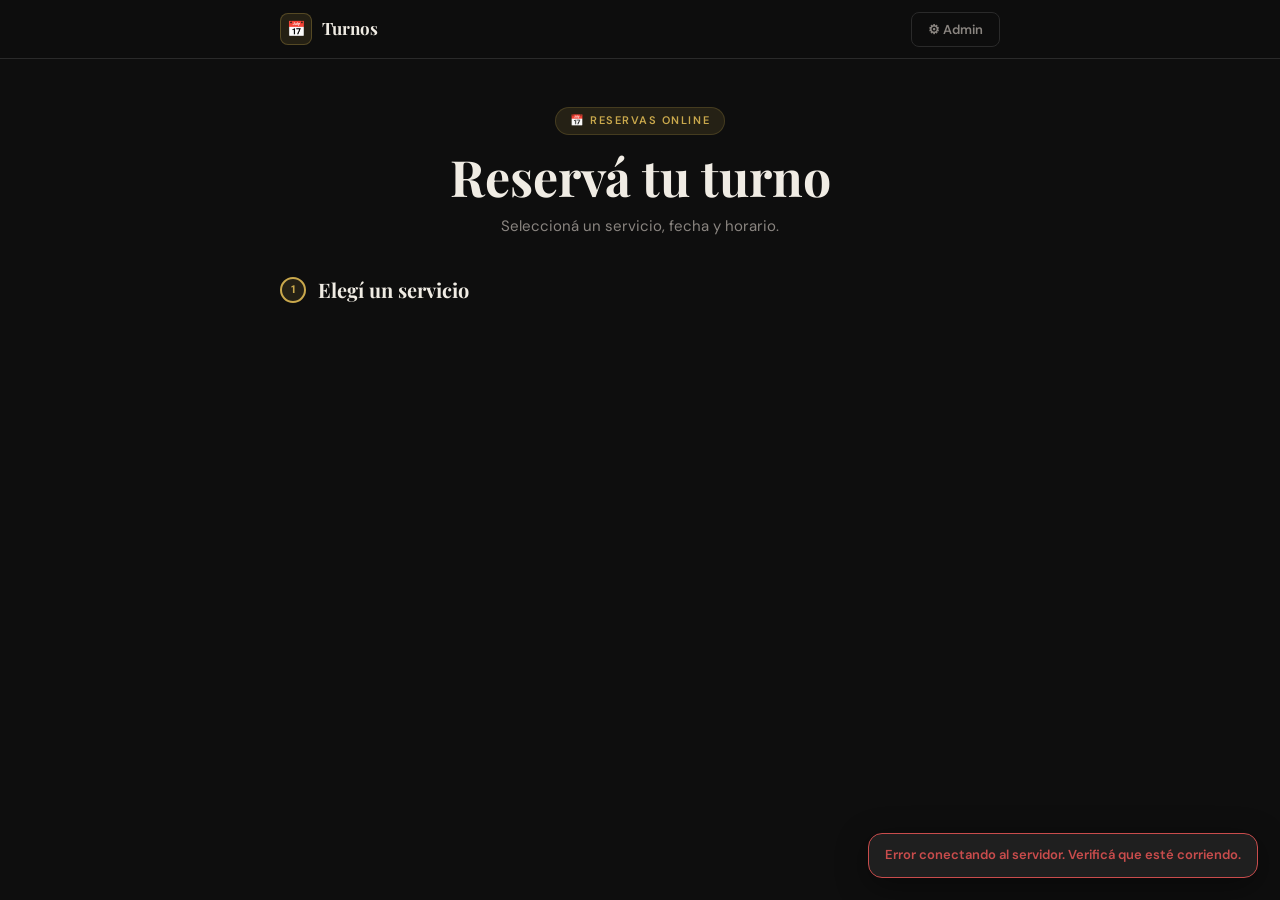
<file: index.html>
<!DOCTYPE html>
<html lang="es">
<head>
  <meta charset="UTF-8" />
  <meta name="viewport" content="width=device-width, initial-scale=1.0" />
  <title>Turnos</title>
  <link rel="preconnect" href="https://fonts.googleapis.com" />
  <link href="https://fonts.googleapis.com/css2?family=Playfair+Display:wght@400;700&family=DM+Sans:wght@300;400;500;600&display=swap" rel="stylesheet" />
  <link rel="stylesheet" href="styles.css" />
  <link rel="stylesheet" href="ux-styles.css" />
</head>
<body>

  <header class="header">
    <div class="header-inner">
      <a class="brand" href="#">
        <div class="brand-icon" id="brand-icon">📅</div>
        <div>
          <div class="brand-name" id="brand-name">Turnos</div>
          <div class="brand-cat"  id="brand-cat"></div>
        </div>
      </a>
      <div class="header-actions">
        <div class="biz-selector-wrap hidden" id="biz-selector-wrap">
          <button class="biz-selector-btn" id="biz-selector-btn">
            <span class="biz-emoji" id="biz-sel-emoji">📅</span>
            <span class="biz-label" id="biz-sel-label">Elegir negocio</span>
            <span class="chevron">▼</span>
          </button>
          <div class="biz-dropdown hidden" id="biz-dropdown"></div>
        </div>
        <button class="btn btn-ghost" id="btn-open-admin">⚙ Admin</button>
      </div>
    </div>
  </header>

  <main class="page-wrap">

    <section class="hero">
      <span class="hero-eyebrow" id="hero-eyebrow">📅 Reservas online</span>
      <h1 class="hero-title"    id="hero-title">Reservá tu turno</h1>
      <p  class="hero-subtitle" id="hero-subtitle">Seleccioná un servicio, fecha y horario.</p>
    </section>

    <section class="step-section" id="step-service">
      <div class="step-header">
        <div class="step-badge">1</div>
        <h2 class="step-title">Elegí un servicio</h2>
      </div>
      <div class="services-grid" id="services-grid"></div>
    </section>

    <section class="step-section hidden" id="step-datetime">
      <div class="step-header">
        <div class="step-badge">2</div>
        <h2 class="step-title">Elegí fecha y hora</h2>
      </div>
      <div class="date-picker-wrap">
        <label class="field-label" for="date-input">Fecha</label>
        <input type="date" id="date-input" class="field-input" />
      </div>
      <p class="slots-hint" id="slots-hint">Seleccioná una fecha para ver los turnos disponibles.</p>
      <div class="slots-grid" id="slots-grid"></div>
    </section>

    <section class="step-section hidden" id="step-form">
      <div class="step-header">
        <div class="step-badge">3</div>
        <h2 class="step-title">Tus datos</h2>
      </div>
      <div class="selection-pills" id="selection-pills"></div>
      <div class="form-card">
        <div class="form-grid">
          <div class="field-group">
            <label class="field-label" for="inp-name">Nombre *</label>
            <input type="text"  id="inp-name"  class="field-input" placeholder="Tu nombre" />
            <span class="field-error hidden" id="err-name">⚠ Ingresá tu nombre</span>
          </div>
          <div class="field-group">
            <label class="field-label" for="inp-phone">Teléfono *</label>
            <input type="tel"   id="inp-phone" class="field-input" placeholder="351 123 4567" />
            <span class="field-error hidden" id="err-phone">⚠ Teléfono inválido</span>
          </div>
          <div class="field-group full">
            <label class="field-label" for="inp-email">Email <span class="optional-tag">(opcional)</span></label>
            <input type="email" id="inp-email" class="field-input" placeholder="tu@email.com" />
          </div>
          <div class="field-group full">
            <label class="field-label" for="inp-notes">Notas <span class="optional-tag">(opcional)</span></label>
            <textarea id="inp-notes" class="field-input" placeholder="Algo que quieras aclararnos…"></textarea>
          </div>
        </div>
        <button class="btn btn-primary btn-lg" id="btn-confirm">Confirmar turno →</button>
      </div>
    </section>

  </main>

  <!-- Modal confirmación -->
  <div class="modal-overlay hidden" id="modal-confirm">
    <div class="modal-card">
      <div class="modal-ring">✓</div>
      <h2 class="modal-title">¡Turno confirmado!</h2>
      <p  class="modal-sub">Te esperamos. ¡Hasta pronto!</p>
      <div class="modal-detail-card" id="modal-details"></div>
      <div class="modal-actions">
        <a class="btn-whatsapp" id="btn-whatsapp" href="#" target="_blank">📲 Enviar por WhatsApp</a>
        <button class="btn btn-ghost" id="btn-new-booking">Hacer otra reserva</button>
      </div>
    </div>
  </div>

  <!-- Panel admin -->
  <div class="admin-overlay hidden" id="admin-overlay">
    <div class="admin-drawer">
      <div class="drawer-header">
        <h2 class="drawer-title">Administración</h2>
        <button class="drawer-close" id="btn-close-admin">✕</button>
      </div>
      <div class="drawer-tabs">
        <button class="drawer-tab active" data-tab="today">Hoy</button>
        <button class="drawer-tab"        data-tab="bookings">Todos</button>
        <button class="drawer-tab"        data-tab="blocked">Bloquear</button>
        <button class="drawer-tab"        data-tab="services">Servicios</button>
        <button class="drawer-tab"        data-tab="stats">Stats</button>
        <button class="drawer-tab"        data-tab="config">⚙️ Config</button>
      </div>

      <!-- Tab Turnos (todos) -->
      <div class="drawer-body hidden" id="tab-bookings">
        <div class="filter-row">
          <div class="field-group" style="flex:1">
            <label class="field-label" for="admin-date-filter">Filtrar por fecha</label>
            <input type="date" id="admin-date-filter" class="field-input" />
          </div>
          <button class="btn btn-ghost" id="btn-clear-filter" style="flex-shrink:0">Ver todos</button>
        </div>
        <p id="admin-count-all" style="font-size:12px;color:var(--text-muted);font-weight:600"></p>
        <div id="admin-list-all"></div>
        <button class="btn btn-danger" id="btn-delete-all" style="margin-top:auto">🗑 Borrar todos los turnos</button>
      </div>

      <!-- Tab Servicios -->
      <div class="drawer-body hidden" id="tab-services">
        <p class="section-label">Servicios activos</p>
        <div class="service-list-admin" id="admin-service-list"></div>
        <p class="section-label" style="margin-top:6px">Agregar servicio</p>
        <div class="add-service-form">
          <div class="add-service-grid">
            <div class="field-group">
              <label class="field-label">Ícono (emoji)</label>
              <input type="text"   id="ns-icon"     class="field-input" placeholder="💈" maxlength="2" />
            </div>
            <div class="field-group">
              <label class="field-label">Nombre</label>
              <input type="text"   id="ns-name"     class="field-input" placeholder="Corte" />
            </div>
            <div class="field-group">
              <label class="field-label">Duración (min)</label>
              <input type="number" id="ns-duration" class="field-input" placeholder="30" min="5" />
            </div>
            <div class="field-group">
              <label class="field-label">Precio ($)</label>
              <input type="number" id="ns-price"    class="field-input" placeholder="2500" min="0" />
            </div>
          </div>
          <button class="btn btn-primary" id="btn-add-service">+ Agregar servicio</button>
        </div>
      </div>

      <!-- Tab Stats -->
      <div class="drawer-body hidden" id="tab-stats">
        <div class="stat-grid" id="stats-grid"></div>
        <div id="stats-breakdown" style="margin-top:8px"></div>
      </div>

      <!-- Tab Hoy -->
      <div class="drawer-body hidden" id="tab-today">
        <p id="admin-count" style="font-size:12px;color:var(--text-muted);font-weight:600"></p>
        <div id="admin-list"></div>
      </div>

      <!-- Tab Bloquear fechas -->
      <div class="drawer-body hidden" id="tab-blocked">
        <p class="section-label">Bloquear una fecha</p>
        <div class="add-service-form">
          <div class="field-group">
            <label class="field-label">Fecha a bloquear</label>
            <input type="date" id="blocked-date-input" class="field-input" />
          </div>
          <div class="field-group">
            <label class="field-label">Motivo</label>
            <input type="text" id="blocked-reason-input" class="field-input" placeholder="Ej: Feriado, Vacaciones..." />
          </div>
          <button class="btn btn-primary" id="btn-add-blocked">🚫 Bloquear fecha</button>
        </div>
        <p class="section-label" style="margin-top:8px">Fechas bloqueadas</p>
        <p id="blocked-count" style="font-size:12px;color:var(--text-muted);font-weight:600"></p>
        <div id="blocked-list"></div>
      </div>

      <!-- Tab Config -->
      <div class="drawer-body hidden" id="tab-config">
      </div>

    </div>
  </div>

  <script src="config.js?v=5"></script>
  <script src="db.js?v=5"></script>
  <script src="app.js?v=5"></script>
  <script src="ux.js?v=2"></script>
</body>
</html>
</file>
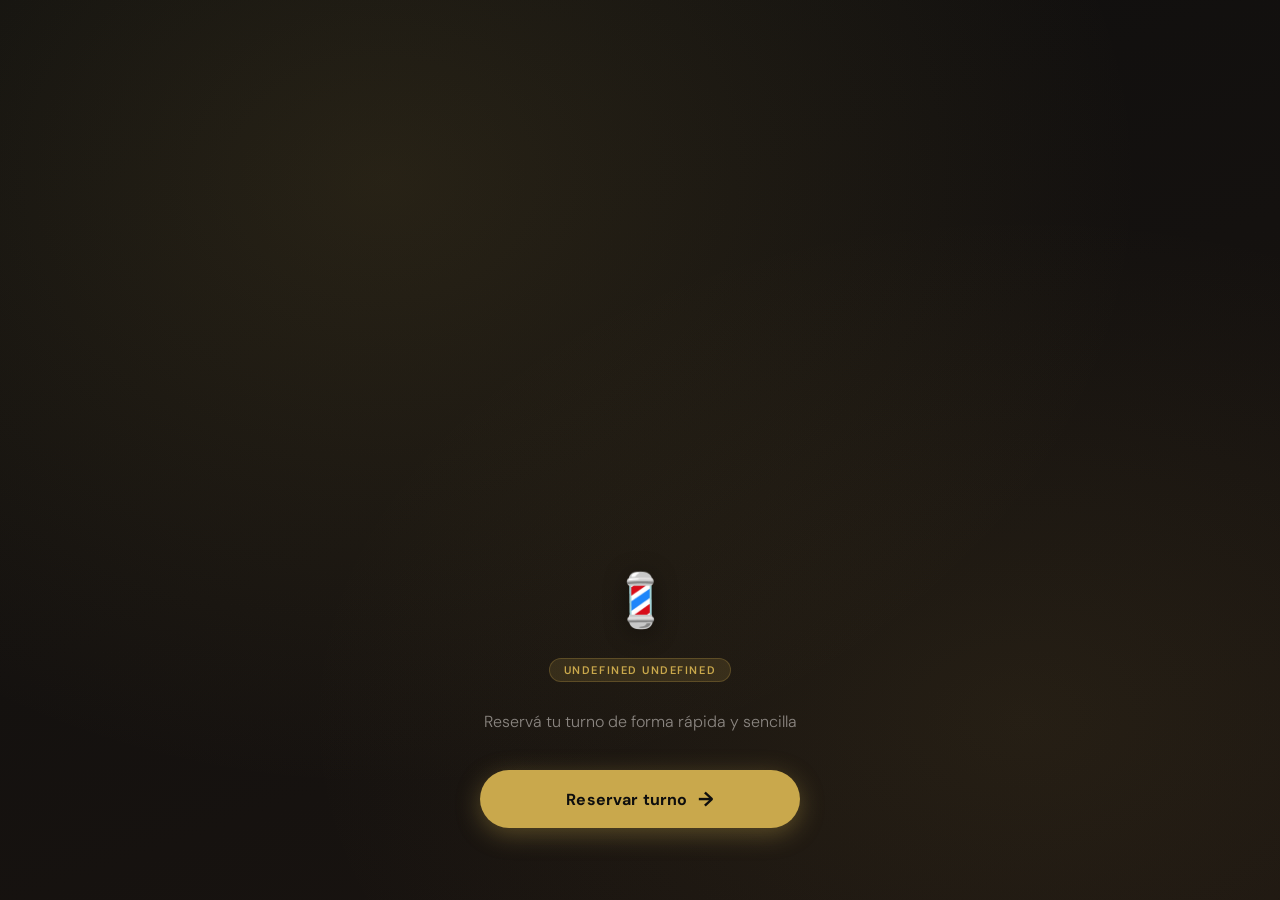
<file: landing.html>
<!DOCTYPE html>
<html lang="es">
<head>
  <meta charset="UTF-8" />
  <meta name="viewport" content="width=device-width, initial-scale=1.0" />
  <title>Bienvenido</title>
  <link rel="preconnect" href="https://fonts.googleapis.com" />
  <link href="https://fonts.googleapis.com/css2?family=Playfair+Display:wght@400;700&family=DM+Sans:wght@300;400;500;600&display=swap" rel="stylesheet" />
  <style>
    *, *::before, *::after { box-sizing: border-box; margin: 0; padding: 0; }

    :root {
      --accent:       #c9a84c;
      --accent-light: #e2c97e;
      --accent-dim:   rgba(201,168,76,0.15);
      --bg:           #0e0e0e;
      --text:         #f0ece4;
      --text-sub:     #8a8580;
    }

    html, body {
      height: 100%;
      background: var(--bg);
      color: var(--text);
      font-family: 'DM Sans', sans-serif;
      overflow: hidden;
    }

    /* ── FONDO ── */
    .bg-layer {
      position: fixed;
      inset: 0;
      z-index: 0;
    }

    /* Imagen de fondo — reemplazá 'tu-foto.jpg' por el nombre de tu imagen */
    .bg-image {
      width: 100%;
      height: 100%;
      object-fit: cover;
      object-position: center;
      display: block;
    }

    /* Overlay oscuro sobre la imagen para que el texto se lea bien */
    .bg-overlay {
      position: absolute;
      inset: 0;
      background: linear-gradient(
        to bottom,
        rgba(14,14,14,0.3) 0%,
        rgba(14,14,14,0.55) 40%,
        rgba(14,14,14,0.85) 100%
      );
    }

    /* Fallback si no hay imagen — degradado oscuro dorado */
    .bg-gradient {
      position: absolute;
      inset: 0;
      background: radial-gradient(ellipse at 30% 20%, rgba(201,168,76,0.12) 0%, transparent 60%),
                  radial-gradient(ellipse at 80% 80%, rgba(201,168,76,0.08) 0%, transparent 50%),
                  linear-gradient(160deg, #0e0e0e 0%, #1a1410 100%);
    }

    /* ── CONTENIDO ── */
    .content {
      position: relative;
      z-index: 1;
      height: 100vh;
      display: flex;
      flex-direction: column;
      align-items: center;
      justify-content: flex-end;
      padding: 0 24px 52px;
      text-align: center;
    }

    /* Logo / foto del negocio */
    .logo-wrap {
      margin-bottom: 24px;
    }

    /* Si tenés un logo en imagen, descomentá esto y ponés tu archivo */
    /*
    .logo-img {
      width: 90px;
      height: 90px;
      border-radius: 50%;
      border: 2px solid var(--accent);
      object-fit: cover;
      box-shadow: 0 0 30px rgba(201,168,76,0.3);
    }
    */

    .logo-emoji {
      font-size: 52px;
      display: block;
      filter: drop-shadow(0 4px 12px rgba(0,0,0,0.4));
    }

    .badge {
      display: inline-block;
      font-size: 11px;
      font-weight: 600;
      letter-spacing: 0.14em;
      text-transform: uppercase;
      color: var(--accent);
      background: var(--accent-dim);
      border: 1px solid rgba(201,168,76,0.25);
      padding: 4px 14px;
      border-radius: 20px;
      margin-bottom: 16px;
    }

    .title {
      font-family: 'Playfair Display', serif;
      font-size: clamp(36px, 10vw, 64px);
      font-weight: 700;
      line-height: 1.05;
      margin-bottom: 12px;
      letter-spacing: -0.02em;
      text-shadow: 0 2px 20px rgba(0,0,0,0.5);
    }

    .subtitle {
      font-size: 16px;
      color: var(--text-sub);
      font-weight: 300;
      margin-bottom: 36px;
      max-width: 320px;
      line-height: 1.5;
    }

    /* Botón principal */
    .btn-reservar {
      display: inline-flex;
      align-items: center;
      gap: 10px;
      background: var(--accent);
      color: #0e0e0e;
      font-family: 'DM Sans', sans-serif;
      font-size: 16px;
      font-weight: 700;
      padding: 16px 36px;
      border-radius: 50px;
      text-decoration: none;
      transition: all 0.2s ease;
      box-shadow: 0 6px 24px rgba(201,168,76,0.35);
      letter-spacing: 0.01em;
      width: 100%;
      max-width: 320px;
      justify-content: center;
    }

    .btn-reservar:hover {
      background: var(--accent-light);
      transform: translateY(-2px);
      box-shadow: 0 10px 32px rgba(201,168,76,0.45);
    }

    .btn-reservar:active {
      transform: translateY(0);
    }

    .btn-arrow {
      font-size: 20px;
      transition: transform 0.2s ease;
    }

    .btn-reservar:hover .btn-arrow {
      transform: translateX(4px);
    }

    /* Info del negocio (horario, dirección) */
    .info-pills {
      display: flex;
      flex-wrap: wrap;
      justify-content: center;
      gap: 8px;
      margin-top: 20px;
    }

    .info-pill {
      font-size: 12px;
      color: var(--text-sub);
      background: rgba(255,255,255,0.06);
      border: 1px solid rgba(255,255,255,0.1);
      padding: 5px 12px;
      border-radius: 20px;
    }

    /* Animación de entrada */
    .content > * {
      animation: fade-up 0.6s ease both;
    }
    .logo-wrap  { animation-delay: 0.1s; }
    .badge      { animation-delay: 0.2s; }
    .title      { animation-delay: 0.3s; }
    .subtitle   { animation-delay: 0.4s; }
    .btn-reservar { animation-delay: 0.5s; }
    .info-pills { animation-delay: 0.6s; }

    @keyframes fade-up {
      from { opacity: 0; transform: translateY(20px); }
      to   { opacity: 1; transform: translateY(0); }
    }
  </style>
</head>
<body>

  <!-- FONDO -->
  <div class="bg-layer">
    <!--
      OPCIÓN A — Foto del local:
      1. Copiá tu foto a esta misma carpeta
      2. Reemplazá "tu-foto.jpg" por el nombre de tu archivo
      3. Descomentá las líneas de abajo y borrá el div bg-gradient
    -->
    <!--
    <img class="bg-image" src="tu-foto.jpg" alt="Local" />
    <div class="bg-overlay"></div>
    -->

    <!-- OPCIÓN B — Sin foto (degradado oscuro) — borrá esto si usás foto -->
    <div class="bg-gradient"></div>
  </div>

  <!-- CONTENIDO -->
  <div class="content">

    <div class="logo-wrap">
      <!--
        OPCIÓN A — Logo en imagen:
        <img class="logo-img" src="logo.png" alt="Logo" />

        OPCIÓN B — Emoji (cambiá por el que quieras):
      -->
      <span class="logo-emoji">💈</span>
    </div>

    <span class="badge" id="biz-category">Barbería profesional</span>

    <h1 class="title" id="biz-name">Tu negocio</h1>

    <p class="subtitle" id="biz-tagline">
      Reservá tu turno de forma rápida y sencilla
    </p>

    <!-- Al hacer click va a index.html (la app de reservas) -->
    <a class="btn-reservar" href="index.html">
      Reservar turno <span class="btn-arrow">→</span>
    </a>

    <div class="info-pills" id="info-pills"></div>

  </div>

  <script src="config.js?v=7"></script>
  <script src="db.js?v=7"></script>
  <script>
    document.addEventListener('DOMContentLoaded', function() {
      // Cargar datos del negocio activo
      const bizId = WHITE_LABEL.activeBusinessId;
      if (!bizId) return;

      const biz = getBusinessById(bizId);
      if (!biz) return;

      // Actualizar textos
      document.getElementById('biz-name').textContent     = biz.name;
      document.getElementById('biz-category').textContent = biz.emoji + ' ' + biz.category;
      document.getElementById('biz-tagline').textContent  = WHITE_LABEL.app.welcomeMessage;
      document.title = biz.name;

      // Aplicar color de acento del negocio
      document.documentElement.style.setProperty('--accent',      biz.theme.accent);
      document.documentElement.style.setProperty('--accent-light', biz.theme.accentLight);
      document.documentElement.style.setProperty('--accent-dim',   biz.theme.accentDim);

      // Pills de info (horario y dirección si existen)
      const pills = [];
      if (biz.schedule) {
        const blocks = biz.schedule.blocks;
        if (blocks) {
          const horario = blocks.map(b => b.startHour + ':00 – ' + b.endHour + ':00').join(' / ');
          pills.push('🕐 ' + horario);
        } else if (biz.schedule.startHour !== undefined) {
          pills.push('🕐 ' + biz.schedule.startHour + ':00 – ' + biz.schedule.endHour + ':00');
        }
      }
      if (biz.address) pills.push('📍 ' + biz.address);

      document.getElementById('info-pills').innerHTML =
        pills.map(p => '<span class="info-pill">' + p + '</span>').join('');
    });
  </script>

</body>
</html>
</file>
<file: styles.css>
/* ================================================================
   styles.css — Tema oscuro dorado
================================================================ */
:root {
  --accent:          #c9a84c;
  --accent-light:    #e2c97e;
  --accent-dim:      rgba(201,168,76,0.12);
  --bg-main:         #0e0e0e;
  --bg-card:         #161616;
  --bg-elevated:     #1f1f1f;
  --border:          #2a2a2a;
  --text-primary:    #f0ece4;
  --text-secondary:  #8a8580;
  --text-muted:      #4a4845;
  --success:         #4caf7d;
  --danger:          #c94c4c;
  --font-display:    'Playfair Display', serif;
  --font-body:       'DM Sans', sans-serif;
  --radius-sm:       8px;
  --radius-md:       14px;
  --radius-lg:       20px;
  --shadow-card:     0 4px 24px rgba(0,0,0,0.4);
  --shadow-accent:   0 0 20px rgba(201,168,76,0.15);
  --transition:      0.2s ease;
}

*, *::before, *::after { box-sizing: border-box; margin: 0; padding: 0; }
html { scroll-behavior: smooth; }

body {
  background: var(--bg-main);
  color: var(--text-primary);
  font-family: var(--font-body);
  font-size: 15px;
  line-height: 1.6;
  min-height: 100vh;
}

.hidden { display: none !important; }
button  { cursor: pointer; font-family: var(--font-body); }

/* ── LAYOUT ──────────────────────────────────────────────────── */
.page-wrap {
  max-width: 760px;
  margin: 0 auto;
  padding: 0 20px 80px;
}

/* ── HEADER ──────────────────────────────────────────────────── */
.header {
  background: rgba(14,14,14,0.9);
  backdrop-filter: blur(12px);
  border-bottom: 1px solid var(--border);
  position: sticky;
  top: 0;
  z-index: 100;
}

.header-inner {
  max-width: 760px;
  margin: 0 auto;
  padding: 0 20px;
  height: 58px;
  display: flex;
  align-items: center;
  justify-content: space-between;
  gap: 12px;
}

.brand { display: flex; align-items: center; gap: 10px; text-decoration: none; }

.brand-icon {
  width: 32px;
  height: 32px;
  border-radius: var(--radius-sm);
  background: var(--accent-dim);
  border: 1px solid rgba(201,168,76,0.3);
  display: flex;
  align-items: center;
  justify-content: center;
  font-size: 15px;
  transition: transform var(--transition);
}
.brand:hover .brand-icon { transform: rotate(-8deg) scale(1.08); }

.brand-name {
  font-family: var(--font-display);
  font-size: 17px;
  font-weight: 700;
  color: var(--text-primary);
}

.brand-cat { font-size: 11px; color: var(--text-muted); }

.header-actions { display: flex; align-items: center; gap: 8px; }

/* ── BUSINESS SELECTOR ───────────────────────────────────────── */
.biz-selector-wrap { position: relative; }

.biz-selector-btn {
  display: flex;
  align-items: center;
  gap: 6px;
  background: var(--bg-elevated);
  border: 1px solid var(--border);
  color: var(--text-secondary);
  font-size: 13px;
  font-weight: 500;
  padding: 7px 12px;
  border-radius: var(--radius-sm);
  transition: all var(--transition);
  max-width: 180px;
}
.biz-selector-btn:hover { border-color: var(--accent); color: var(--accent); }
.biz-selector-btn .biz-label { overflow: hidden; text-overflow: ellipsis; white-space: nowrap; }
.biz-selector-btn .chevron   { font-size: 9px; opacity: 0.5; margin-left: auto; flex-shrink: 0; }

.biz-dropdown {
  position: absolute;
  top: calc(100% + 6px);
  right: 0;
  background: var(--bg-card);
  border: 1px solid var(--border);
  border-radius: var(--radius-md);
  box-shadow: 0 12px 40px rgba(0,0,0,0.5);
  min-width: 220px;
  z-index: 200;
  overflow: hidden;
  animation: dd-in 0.15s ease;
}
@keyframes dd-in {
  from { opacity:0; transform:translateY(-6px); }
  to   { opacity:1; transform:translateY(0); }
}

.biz-dropdown-item {
  display: flex;
  align-items: center;
  gap: 10px;
  padding: 11px 14px;
  font-size: 13px;
  color: var(--text-primary);
  cursor: pointer;
  transition: background var(--transition);
  border: none;
  background: none;
  width: 100%;
  text-align: left;
}
.biz-dropdown-item:hover  { background: var(--bg-elevated); }
.biz-dropdown-item.active { background: var(--accent-dim); color: var(--accent); font-weight: 600; }
.biz-dropdown-item .biz-emoji { font-size: 17px; }
.biz-dropdown-item .biz-info  { display: flex; flex-direction: column; }
.biz-dropdown-item .biz-dname { font-weight: 600; font-size: 13px; }
.biz-dropdown-item .biz-dcat  { font-size: 11px; color: var(--text-muted); }
.biz-dropdown-check { margin-left: auto; color: var(--accent); }

/* ── BOTONES ─────────────────────────────────────────────────── */
.btn {
  display: inline-flex;
  align-items: center;
  gap: 6px;
  padding: 8px 16px;
  border-radius: var(--radius-sm);
  font-size: 13px;
  font-weight: 600;
  border: 1px solid transparent;
  transition: all var(--transition);
  text-decoration: none;
}

.btn-primary {
  background: var(--accent);
  color: #0e0e0e;
  border-color: var(--accent);
  font-weight: 700;
}
.btn-primary:hover {
  background: var(--accent-light);
  transform: translateY(-1px);
  box-shadow: 0 4px 14px rgba(201,168,76,0.3);
}

.btn-ghost {
  background: transparent;
  color: var(--text-secondary);
  border-color: var(--border);
}
.btn-ghost:hover { border-color: var(--accent); color: var(--accent); }

.btn-danger {
  background: transparent;
  color: var(--danger);
  border-color: rgba(201,76,76,0.3);
}
.btn-danger:hover { background: rgba(201,76,76,0.08); border-color: var(--danger); }

.btn-lg {
  padding: 14px 28px;
  font-size: 15px;
  border-radius: var(--radius-md);
  width: 100%;
  justify-content: center;
}

/* ── HERO ────────────────────────────────────────────────────── */
.hero {
  padding: 48px 0 36px;
  text-align: center;
}

.hero-eyebrow {
  display: inline-block;
  font-size: 11px;
  font-weight: 600;
  letter-spacing: 0.14em;
  text-transform: uppercase;
  color: var(--accent);
  background: var(--accent-dim);
  border: 1px solid rgba(201,168,76,0.2);
  padding: 4px 14px;
  border-radius: 20px;
  margin-bottom: 14px;
}

.hero-title {
  font-family: var(--font-display);
  font-size: clamp(30px, 7vw, 50px);
  font-weight: 700;
  color: var(--text-primary);
  margin-bottom: 10px;
  line-height: 1.1;
}

.hero-subtitle {
  color: var(--text-secondary);
  font-size: 15px;
}

/* ── STEP SECTIONS ───────────────────────────────────────────── */
.step-section {
  margin-bottom: 44px;
  animation: reveal 0.35s ease both;
}
@keyframes reveal {
  from { opacity:0; transform:translateY(14px); }
  to   { opacity:1; transform:translateY(0); }
}

.step-header {
  display: flex;
  align-items: center;
  gap: 12px;
  margin-bottom: 18px;
}

.step-badge {
  width: 26px;
  height: 26px;
  border-radius: 50%;
  background: var(--accent-dim);
  border: 2px solid var(--accent);
  color: var(--accent);
  font-size: 11px;
  font-weight: 800;
  display: flex;
  align-items: center;
  justify-content: center;
  flex-shrink: 0;
}

.step-title {
  font-family: var(--font-display);
  font-size: 20px;
  font-weight: 700;
  color: var(--text-primary);
}

/* ── SERVICES ────────────────────────────────────────────────── */
.services-grid {
  display: grid;
  grid-template-columns: repeat(auto-fill, minmax(155px, 1fr));
  gap: 12px;
}

.service-card {
  background: var(--bg-card);
  border: 2px solid var(--border);
  border-radius: var(--radius-md);
  padding: 20px 14px;
  text-align: center;
  cursor: pointer;
  transition: all var(--transition);
  position: relative;
  user-select: none;
}
.service-card:hover {
  border-color: var(--accent);
  transform: translateY(-2px);
  box-shadow: var(--shadow-accent);
}
.service-card.selected {
  border-color: var(--accent);
  background: var(--accent-dim);
}
.service-card.selected .check-badge { opacity:1; transform:scale(1); }

.check-badge {
  position: absolute;
  top: -8px; right: -8px;
  width: 22px; height: 22px;
  border-radius: 50%;
  background: var(--accent);
  color: #0e0e0e;
  font-size: 11px;
  font-weight: 800;
  display: flex;
  align-items: center;
  justify-content: center;
  opacity: 0;
  transform: scale(0.5);
  transition: all var(--transition);
}

.service-icon  { font-size: 28px; display: block; margin-bottom: 10px; }
.service-name  { font-size: 13px; font-weight: 700; color: var(--text-primary); margin-bottom: 4px; }
.service-meta  { font-size: 11px; color: var(--text-muted); }
.service-price { font-size: 13px; font-weight: 700; color: var(--accent); margin-top: 6px; }

/* ── DATE / SLOTS ────────────────────────────────────────────── */
.date-picker-wrap { margin-bottom: 20px; }

.field-label {
  display: block;
  font-size: 11px;
  font-weight: 700;
  letter-spacing: 0.09em;
  text-transform: uppercase;
  color: var(--text-secondary);
  margin-bottom: 7px;
}

.field-input {
  background: var(--bg-card);
  border: 1.5px solid var(--border);
  color: var(--text-primary);
  font-size: 15px;
  padding: 11px 14px;
  border-radius: var(--radius-sm);
  width: 100%;
  outline: none;
  transition: border-color var(--transition), box-shadow var(--transition);
}
.field-input:focus {
  border-color: var(--accent);
  box-shadow: 0 0 0 3px var(--accent-dim);
}
.field-input::placeholder { color: var(--text-muted); }
.field-input[type="date"] { color-scheme: dark; max-width: 260px; }

.slots-hint {
  font-size: 13px;
  color: var(--text-muted);
  margin-bottom: 14px;
  min-height: 20px;
}

.slots-grid {
  display: grid;
  grid-template-columns: repeat(auto-fill, minmax(82px, 1fr));
  gap: 8px;
}

.slot-btn {
  background: var(--bg-card);
  border: 1.5px solid var(--border);
  color: var(--text-primary);
  font-size: 13px;
  font-weight: 600;
  padding: 10px 6px;
  border-radius: var(--radius-sm);
  transition: all var(--transition);
  text-align: center;
}
.slot-btn:hover:not(:disabled) {
  border-color: var(--accent);
  color: var(--accent);
  background: var(--accent-dim);
}
.slot-btn.selected {
  background: var(--accent);
  border-color: var(--accent);
  color: #0e0e0e;
  font-weight: 700;
}
.slot-btn:disabled {
  opacity: 0.35;
  cursor: not-allowed;
  text-decoration: line-through;
}

/* ── SELECTION PILLS ─────────────────────────────────────────── */
.selection-pills { display: flex; flex-wrap: wrap; gap: 6px; margin-bottom: 20px; }

.selection-pill {
  display: inline-flex;
  align-items: center;
  gap: 5px;
  background: var(--accent-dim);
  border: 1px solid rgba(201,168,76,0.25);
  color: var(--accent);
  font-size: 12px;
  font-weight: 600;
  padding: 4px 12px;
  border-radius: 20px;
}

/* ── FORM ────────────────────────────────────────────────────── */
.form-card {
  background: var(--bg-card);
  border: 1px solid var(--border);
  border-radius: var(--radius-lg);
  padding: 26px 22px;
  box-shadow: var(--shadow-card);
}

.form-grid {
  display: grid;
  grid-template-columns: 1fr 1fr;
  gap: 16px;
  margin-bottom: 16px;
}

.field-group { display: flex; flex-direction: column; gap: 6px; }
.field-group.full { grid-column: 1 / -1; }

.optional-tag {
  font-size: 10px;
  font-weight: 400;
  color: var(--text-muted);
  text-transform: none;
  letter-spacing: 0;
  margin-left: 4px;
}

.field-error {
  font-size: 12px;
  color: var(--danger);
}

.field-input.error { border-color: var(--danger); }
textarea.field-input { min-height: 80px; resize: vertical; }

/* ── MODAL ───────────────────────────────────────────────────── */
.modal-overlay {
  position: fixed;
  inset: 0;
  background: rgba(0,0,0,0.75);
  backdrop-filter: blur(8px);
  z-index: 500;
  display: flex;
  align-items: center;
  justify-content: center;
  padding: 20px;
  animation: fade 0.2s ease;
}
@keyframes fade { from{opacity:0;} to{opacity:1;} }

.modal-card {
  background: var(--bg-card);
  border: 1px solid rgba(201,168,76,0.2);
  border-radius: var(--radius-lg);
  padding: 38px 30px;
  max-width: 420px;
  width: 100%;
  text-align: center;
  box-shadow: 0 24px 60px rgba(0,0,0,0.6), var(--shadow-accent);
  animation: pop 0.3s cubic-bezier(0.34,1.56,0.64,1);
}
@keyframes pop {
  from { transform:scale(0.88); opacity:0; }
  to   { transform:scale(1); opacity:1; }
}

.modal-ring {
  width: 68px; height: 68px;
  border-radius: 50%;
  background: var(--accent-dim);
  border: 2px solid var(--accent);
  color: var(--accent);
  font-size: 28px;
  display: flex;
  align-items: center;
  justify-content: center;
  margin: 0 auto 18px;
}

.modal-title {
  font-family: var(--font-display);
  font-size: 26px;
  color: var(--text-primary);
  margin-bottom: 6px;
}

.modal-sub { font-size: 14px; color: var(--text-secondary); margin-bottom: 22px; }

.modal-detail-card {
  background: var(--bg-elevated);
  border: 1px solid var(--border);
  border-radius: var(--radius-md);
  padding: 14px 18px;
  text-align: left;
  font-size: 13px;
  line-height: 2;
  margin-bottom: 22px;
}
.modal-detail-card .row   { display: flex; gap: 8px; align-items: baseline; }
.modal-detail-card .label { font-size: 10px; font-weight: 700; text-transform: uppercase; letter-spacing: 0.08em; color: var(--text-muted); min-width: 65px; }
.modal-detail-card .value { font-weight: 600; color: var(--text-primary); }

.modal-actions { display: flex; flex-direction: column; gap: 8px; }

.btn-whatsapp {
  display: flex;
  align-items: center;
  justify-content: center;
  gap: 8px;
  background: #22c55e;
  color: #fff;
  font-size: 14px;
  font-weight: 700;
  padding: 13px 20px;
  border-radius: var(--radius-sm);
  text-decoration: none;
  transition: all var(--transition);
}
.btn-whatsapp:hover { background: #16a34a; transform: translateY(-1px); }

/* ── ADMIN DRAWER ────────────────────────────────────────────── */
.admin-overlay {
  position: fixed;
  inset: 0;
  background: rgba(0,0,0,0.6);
  backdrop-filter: blur(4px);
  z-index: 400;
  display: flex;
  justify-content: flex-end;
  animation: fade 0.2s ease;
}

.admin-drawer {
  background: var(--bg-card);
  border-left: 1px solid var(--border);
  width: min(500px, 100vw);
  height: 100vh;
  overflow-y: auto;
  display: flex;
  flex-direction: column;
  animation: slide-right 0.28s ease;
  box-shadow: -8px 0 40px rgba(0,0,0,0.4);
}
@keyframes slide-right {
  from { transform:translateX(100%); }
  to   { transform:translateX(0); }
}

.drawer-header {
  padding: 18px 22px 14px;
  border-bottom: 1px solid var(--border);
  display: flex;
  align-items: center;
  justify-content: space-between;
  position: sticky;
  top: 0;
  background: var(--bg-card);
  z-index: 10;
}

.drawer-title {
  font-family: var(--font-display);
  font-size: 18px;
  font-weight: 700;
  color: var(--text-primary);
}

.drawer-close {
  width: 32px; height: 32px;
  border-radius: 50%;
  background: var(--bg-elevated);
  border: 1px solid var(--border);
  color: var(--text-secondary);
  font-size: 14px;
  display: flex;
  align-items: center;
  justify-content: center;
  transition: all var(--transition);
}
.drawer-close:hover { background: var(--danger); color:#fff; border-color: var(--danger); }

.drawer-tabs {
  display: flex;
  border-bottom: 1px solid var(--border);
  padding: 0 22px;
}

.drawer-tab {
  padding: 11px 14px;
  font-size: 13px;
  font-weight: 600;
  color: var(--text-secondary);
  border: none;
  background: none;
  border-bottom: 2.5px solid transparent;
  cursor: pointer;
  transition: all var(--transition);
  margin-bottom: -1px;
}
.drawer-tab:hover { color: var(--text-primary); }
.drawer-tab.active { color: var(--accent); border-bottom-color: var(--accent); }

.drawer-body {
  padding: 18px 22px;
  flex: 1;
  display: flex;
  flex-direction: column;
  gap: 14px;
}

.filter-row { display: flex; gap: 8px; align-items: flex-end; }
.filter-row .field-input[type="date"] { max-width: 100%; flex: 1; }

/* Booking cards */
.booking-card {
  background: var(--bg-elevated);
  border: 1px solid var(--border);
  border-radius: var(--radius-md);
  padding: 13px 15px;
  display: flex;
  flex-direction: column;
  gap: 4px;
  transition: border-color var(--transition);
}
.booking-card:hover { border-color: rgba(201,168,76,0.25); }

.bc-top    { display: flex; align-items: center; gap: 8px; justify-content: space-between; }
.bc-name   { font-weight: 700; font-size: 14px; color: var(--text-primary); }
.bc-badge  {
  font-size: 11px; font-weight: 700;
  background: var(--accent-dim);
  color: var(--accent);
  padding: 2px 8px;
  border-radius: 20px;
  border: 1px solid rgba(201,168,76,0.2);
  white-space: nowrap;
}
.bc-datetime { font-size: 12px; color: var(--text-secondary); font-weight: 500; }
.bc-contact  { font-size: 12px; color: var(--text-muted); }
.bc-notes    { font-size: 12px; color: var(--text-muted); font-style: italic; }

.bc-delete-btn {
  background: none;
  border: none;
  color: var(--text-muted);
  padding: 3px 5px;
  border-radius: 4px;
  font-size: 13px;
  transition: all var(--transition);
  flex-shrink: 0;
}
.bc-delete-btn:hover { color: var(--danger); background: rgba(201,76,76,0.1); }

/* Stats */
.stat-grid { display: grid; grid-template-columns: repeat(3,1fr); gap: 10px; }
.stat-card {
  background: var(--bg-elevated);
  border: 1px solid var(--border);
  border-radius: var(--radius-md);
  padding: 14px 10px;
  text-align: center;
}
.stat-number {
  font-family: var(--font-display);
  font-size: 24px;
  font-weight: 700;
  color: var(--accent);
  line-height: 1;
  margin-bottom: 4px;
}
.stat-label {
  font-size: 10px;
  color: var(--text-muted);
  font-weight: 600;
  text-transform: uppercase;
  letter-spacing: 0.06em;
}

/* Add service */
.add-service-form {
  background: var(--bg-elevated);
  border: 1px dashed var(--border);
  border-radius: var(--radius-md);
  padding: 14px;
  display: flex;
  flex-direction: column;
  gap: 10px;
}
.add-service-grid { display: grid; grid-template-columns: 1fr 1fr; gap: 10px; }

.service-list-admin { display: flex; flex-direction: column; gap: 8px; }

.service-item-admin {
  display: flex;
  align-items: center;
  gap: 10px;
  background: var(--bg-card);
  border: 1px solid var(--border);
  border-radius: var(--radius-sm);
  padding: 10px 12px;
  font-size: 13px;
}
.service-item-admin .s-icon { font-size: 18px; }
.service-item-admin .s-info { flex: 1; }
.service-item-admin .s-name { font-weight: 700; color: var(--text-primary); }
.service-item-admin .s-meta { color: var(--text-muted); font-size: 11px; }

.toggle-active {
  width: 34px; height: 18px;
  border-radius: 9px;
  background: var(--border);
  border: none;
  cursor: pointer;
  position: relative;
  transition: background var(--transition);
  flex-shrink: 0;
}
.toggle-active.on { background: var(--accent); }
.toggle-active::after {
  content: '';
  position: absolute;
  width: 12px; height: 12px;
  background: #fff;
  border-radius: 50%;
  top: 3px; left: 3px;
  transition: transform var(--transition);
  box-shadow: 0 1px 3px rgba(0,0,0,0.3);
}
.toggle-active.on::after { transform: translateX(16px); }

/* Empty */
.empty-state {
  text-align: center;
  padding: 28px 16px;
  color: var(--text-muted);
  font-size: 14px;
}
.empty-state .empty-icon { font-size: 34px; display: block; margin-bottom: 8px; opacity: 0.4; }

/* Toast */
.toast {
  position: fixed;
  bottom: 22px; right: 22px;
  background: var(--bg-elevated);
  border: 1px solid var(--border);
  color: var(--text-primary);
  font-size: 13px;
  font-weight: 600;
  padding: 11px 16px;
  border-radius: var(--radius-md);
  box-shadow: 0 8px 32px rgba(0,0,0,0.4);
  z-index: 9999;
  animation: toast-in 0.3s cubic-bezier(0.34,1.56,0.64,1);
}
.toast.success { border-color: var(--accent); color: var(--accent); }
.toast.error   { border-color: var(--danger); color: var(--danger); }
@keyframes toast-in {
  from { transform:translateY(16px) scale(0.9); opacity:0; }
  to   { transform:translateY(0) scale(1); opacity:1; }
}

/* Misc */
.section-label {
  font-size: 11px;
  font-weight: 700;
  text-transform: uppercase;
  letter-spacing: 0.09em;
  color: var(--text-secondary);
}

/* ── RESPONSIVE ──────────────────────────────────────────────── */
@media (max-width: 500px) {
  .services-grid { grid-template-columns: repeat(2,1fr); }
  .slots-grid    { grid-template-columns: repeat(4,1fr); }
  .form-grid     { grid-template-columns: 1fr; }
  .modal-card    { padding: 26px 16px; }
  .hero          { padding: 30px 0 22px; }
}
</file>
<file: ux-styles.css>
/* ================================================================
   ux-styles.css — ESTILOS PARA UX.JS
   
   📌 CÓMO USAR:
   Agregá en index.html, DESPUÉS de styles.css:
   <link rel="stylesheet" href="ux-styles.css" />
================================================================ */


/* ================================================================
   SKELETON LOADERS
================================================================ */
.skeleton-card {
  background: var(--bg-card);
  border: 1px solid var(--border);
  border-radius: 16px;
  padding: 20px 16px;
  display: flex;
  flex-direction: column;
  align-items: center;
  gap: 10px;
  min-height: 140px;
}

.skel {
  background: linear-gradient(
    90deg,
    var(--border) 25%,
    color-mix(in srgb, var(--border) 60%, transparent) 50%,
    var(--border) 75%
  );
  background-size: 200% 100%;
  animation: skel-shimmer 1.5s infinite;
  border-radius: 6px;
}

@keyframes skel-shimmer {
  from { background-position: 200% 0; }
  to   { background-position: -200% 0; }
}

.skel-icon   { width: 40px; height: 40px; border-radius: 50%; }
.skel-line   { height: 10px; }
.skel-line.w70  { width: 70%; }
.skel-line.w55  { width: 55%; }
.skel-line.w45  { width: 45%; }
.skel-slot   { height: 42px; border-radius: 10px; flex: 1 1 calc(25% - 8px); min-width: 60px; }

/* Slots grid hereda flex-wrap, así que los skeleton-slot se acomodan solos */
.slots-grid:has(.skel-slot) {
  display: flex;
  flex-wrap: wrap;
  gap: 8px;
}


/* ================================================================
   ESTADOS DE CAMPOS (validación)
================================================================ */
.field-input.valid {
  border-color: #4ade80 !important;
  background: rgba(74, 222, 128, 0.04);
}

.field-input.error {
  border-color: #f87171 !important;
  background: rgba(248, 113, 113, 0.04);
}

/* Ícono ✓ en campos válidos */
.field-group:has(.field-input.valid) .field-label::after {
  content: ' ✓';
  color: #4ade80;
  font-size: 12px;
}


/* ================================================================
   BOTÓN LOADER / SPINNER
================================================================ */
.btn-spinner {
  display: inline-block;
  width: 14px;
  height: 14px;
  border: 2px solid rgba(255,255,255,0.3);
  border-top-color: #fff;
  border-radius: 50%;
  animation: spin 0.7s linear infinite;
  vertical-align: middle;
}

@keyframes spin {
  to { transform: rotate(360deg); }
}

.btn-sm {
  padding: 6px 14px;
  font-size: 13px;
}

.btn-danger {
  background: #ef4444;
  color: #fff;
  border: none;
  border-radius: 10px;
  padding: 10px 20px;
  font-weight: 600;
  cursor: pointer;
  transition: background 0.2s;
}
.btn-danger:hover { background: #dc2626; }


/* ================================================================
   CONFETTI
================================================================ */
.confetti-piece {
  position: fixed;
  top: -10px;
  z-index: 9999;
  pointer-events: none;
  animation: confetti-fall linear both;
}

@keyframes confetti-fall {
  0%   { transform: translateY(0)    rotate(0deg)   scaleX(1); opacity: 1; }
  70%  { opacity: 1; }
  100% { transform: translateY(100vh) rotate(720deg) scaleX(-1); opacity: 0; }
}


/* ================================================================
   BARRA DE PROGRESO
================================================================ */
.progress-bar-wrap {
  display: flex;
  align-items: center;
  justify-content: center;
  gap: 0;
  margin: 0 auto 28px;
  max-width: 340px;
  padding: 0 16px;
}

.progress-step {
  display: flex;
  flex-direction: column;
  align-items: center;
  gap: 6px;
  position: relative;
  flex-shrink: 0;
}

.prog-dot {
  width: 32px;
  height: 32px;
  border-radius: 50%;
  display: flex;
  align-items: center;
  justify-content: center;
  font-size: 13px;
  font-weight: 700;
  border: 2px solid var(--border);
  background: var(--bg-card);
  color: var(--text-muted);
  transition: all 0.3s ease;
}

.prog-label {
  font-size: 11px;
  font-weight: 600;
  color: var(--text-muted);
  transition: color 0.3s ease;
  white-space: nowrap;
}

/* Active */
.progress-step.prog-active .prog-dot {
  background: var(--accent);
  border-color: var(--accent);
  color: #0e0e0e;
  box-shadow: 0 0 0 4px var(--accent-dim);
}
.progress-step.prog-active .prog-label {
  color: var(--accent);
}

/* Completed */
.progress-step.prog-completed .prog-dot {
  background: var(--accent-dim);
  border-color: var(--accent);
  color: var(--accent);
}
.progress-step.prog-completed .prog-dot span::before {
  content: '✓';
}
.progress-step.prog-completed .prog-dot span { display: none; }
.progress-step.prog-completed .prog-label {
  color: var(--accent);
}

/* Connector line */
.progress-connector {
  flex: 1;
  height: 2px;
  background: var(--border);
  margin-bottom: 18px;
  transition: background 0.4s ease;
  min-width: 24px;
}
.progress-connector.prog-filled {
  background: var(--accent);
}


/* ================================================================
   TRANSICIÓN DE PASOS
================================================================ */
.step-reveal {
  animation: step-in 0.35s cubic-bezier(0.34, 1.56, 0.64, 1) both !important;
}

@keyframes step-in {
  from { opacity: 0; transform: translateY(18px) scale(0.98); }
  to   { opacity: 1; transform: translateY(0)    scale(1); }
}


/* ================================================================
   EMPTY STATES MEJORADOS
================================================================ */
.empty-state {
  display: flex;
  flex-direction: column;
  align-items: center;
  justify-content: center;
  padding: 40px 20px;
  text-align: center;
  gap: 8px;
  width: 100%;
}

.empty-state.compact {
  padding: 24px 16px;
}

.empty-state .empty-icon {
  font-size: 36px;
  display: block;
  margin-bottom: 4px;
  animation: float 3s ease-in-out infinite;
}

.empty-title {
  font-size: 15px;
  font-weight: 700;
  color: var(--text-primary);
  margin: 0;
}

.empty-desc {
  font-size: 13px;
  color: var(--text-muted);
  margin: 0;
}

.empty-subdesc {
  font-size: 12px;
  color: var(--text-muted);
  opacity: 0.7;
  margin: 0;
}

@keyframes float {
  0%, 100% { transform: translateY(0); }
  50%       { transform: translateY(-6px); }
}


/* ================================================================
   SLOTS — ESTADOS VISUALES
================================================================ */
.slot-btn {
  position: relative;
  overflow: hidden;
  animation: slot-pop 0.2s ease both;
}

@keyframes slot-pop {
  from { opacity: 0; transform: scale(0.85); }
  to   { opacity: 1; transform: scale(1); }
}

/* Ocupado */
.slot-btn.slot-taken {
  background: transparent;
  border-color: var(--border);
  color: var(--text-muted);
  opacity: 0.45;
  text-decoration: line-through;
  cursor: not-allowed;
}

/* Pasado */
.slot-btn.slot-past {
  opacity: 0.3;
  cursor: not-allowed;
}

/* Punto indicador de ocupado */
.slot-dot {
  display: inline-block;
  width: 5px;
  height: 5px;
  background: #ef4444;
  border-radius: 50%;
  position: absolute;
  top: 5px;
  right: 5px;
}

/* Contador de disponibles */
.slots-count {
  font-size: 13px;
  font-weight: 600;
  color: var(--accent);
  background: var(--accent-dim);
  padding: 4px 12px;
  border-radius: 20px;
}

/* Advertencia */
.slot-warning {
  font-size: 13px;
  font-weight: 600;
  color: #f87171;
  background: rgba(248, 113, 113, 0.1);
  padding: 6px 14px;
  border-radius: 20px;
  display: inline-block;
}


/* ================================================================
   TOAST INFO
================================================================ */
.toast.info {
  background: var(--bg-elevated);
  color: var(--text-primary);
  border: 1px solid var(--border);
}


/* ================================================================
   CARDS DE SERVICIO — ANIMACIÓN DE ENTRADA
================================================================ */
.service-card {
  animation: card-in 0.35s ease both;
}

@keyframes card-in {
  from { opacity: 0; transform: translateY(12px); }
  to   { opacity: 1; transform: translateY(0); }
}


/* ================================================================
   MODAL DE CANCELACIÓN
================================================================ */
#cancel-modal-ux {
  z-index: 10000;
}
</file>
